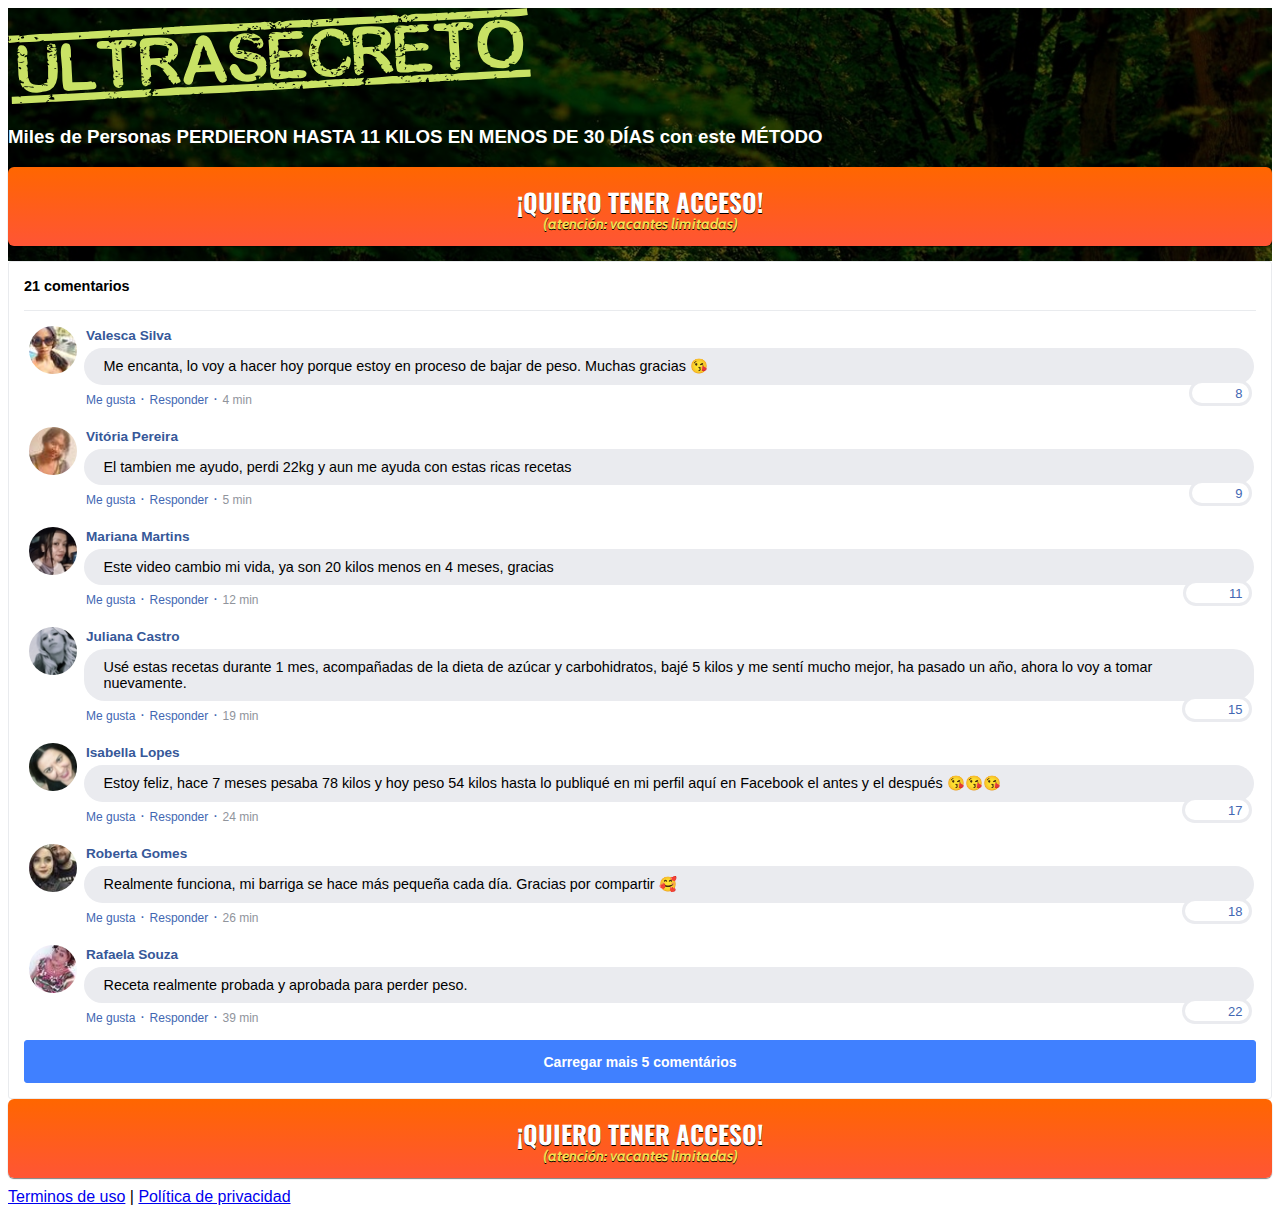
<file: index.html>
<!DOCTYPE html>
<html lang="pt-br">
  <head>
    
    <meta charset="utf-8">
    <meta name="viewport" content="width=device-width, initial-scale=1, shrink-to-fit=no">

    <link rel="stylesheet" href="https://stackpath.bootstrapcdn.com/bootstrap/4.1.3/css/bootstrap.min.css" integrity="sha384-MCw98/SFnGE8fJT3GXwEOngsV7Zt27NXFoaoApmYm81iuXoPkFOJwJ8ERdknLPMO" crossorigin="anonymous">

    <link rel="preconnect" href="https://fonts.googleapis.com">
    <link rel="preconnect" href="https://fonts.gstatic.com" crossorigin>
    <link href="https://fonts.googleapis.com/css2?family=Cabin:ital,wght@0,400;0,500;0,600;0,700;1,400;1,500;1,600;1,700&family=Dosis:wght@200;300;400;500;600;700;800&family=Oswald:wght@200;300;400;500;600;700&family=Signika:wght@300;400;500;600;700&display=swap" rel="stylesheet">

    <link rel="stylesheet" href="./assets/css/com.css">

    <!-- Título da Página -->
    <title>Recetas Fitness</title>
    
    <style type="text/css">
      header {
        color: white;
        background-image: url("assets/img/pv.jpg");
        background-color: rgba(0, 0, 0, 0.6);
        background-position: center;
        background-size: cover;
        background-attachment: fixed;
        background-blend-mode: darken;
      }
    </style>
    
    
    <!-- Meta Pixel Code -->
<script>
!function(f,b,e,v,n,t,s)
{if(f.fbq)return;n=f.fbq=function(){n.callMethod?
n.callMethod.apply(n,arguments):n.queue.push(arguments)};
if(!f._fbq)f._fbq=n;n.push=n;n.loaded=!0;n.version='2.0';
n.queue=[];t=b.createElement(e);t.async=!0;
t.src=v;s=b.getElementsByTagName(e)[0];
s.parentNode.insertBefore(t,s)}(window, document,'script',
'https://connect.facebook.net/en_US/fbevents.js');
fbq('init', '658571955245719');
fbq('init', '396477958570268');
fbq('init', '717361119626733');
fbq('track', 'PageView');
</script>
<noscript><img height="1" width="1" style="display:none"
src="https://www.facebook.com/tr?id=658571955245719&ev=PageView&noscript=1"
/></noscript>
<!-- End Meta Pixel Code -->
<meta name="facebook-domain-verification" content="miiesura5mnce13soq572hj4xbtzli" />
  </head>
  <body>
    
    <header class="py-4">
      <div class="container">
        <div class="row justify-content-center">
          <div class="col-lg-8 text-center">
            <!-- Imagem Ultrasecreto -->
            <img class="img-fluid" src="./assets/img/ultrasecreto.svg">

            <!-- Headline -->
            <h3 class="my-4"><b>Miles de Personas PERDIERON HASTA 11 KILOS EN MENOS DE 30 DÍAS con este MÉTODO</b></h3>

            <!-- VSL -->
           <script type="text/javascript" id="scr_626d776af73784000a9dfed1">var s=document.createElement("script");s.src="https://scripts.converteai.net/4fe48b2f-385c-46d3-95a5-6c37fb9448d2/players/626d776af73784000a9dfed1/player.js",s.async=!0,document.head.appendChild(s);</script>
           
            <!-- Botão 1 -->
            <div id="cta1" class="mt-4 d-none">
              <a href="https://go.hotmart.com/S70224087J?ap=9afc" class="a-btn" style="text-decoration: none;">
                <span class="span-btn">¡QUIERO TENER ACCESO!</span>
                <span class="span-btn2">(atención: vacantes limitadas)</span>
              </a>
            </div>
          </div>
        </div>
      </div>


       <section class="comments py-4">
      <div class="container">
        <div class="row justify-content-center">
          <div class="col-lg-8"  style="background-color: white">
            <div class="fb-comments" style="margin-top: 5px;" >
              <div class="fb-comments-header" >
                <span>21 comentarios</span>
              </div>
              <div class="fb-comments-wrapper" id="2">
                <table class="fb-comments-comment">
                  <tbody>
                    <tr>
                      <td rowspan="3" class="fb-comments-comment-img"><img
                          src="./assets/img/comentarios/m2.jpeg"></td>
                      <td>
                        <font class="fb-comments-comment-name">
                          <name>Valesca Silva</name>
                        </font>
                      </td>
                    </tr>
                    <tr>
                      <td class="fb-comments-comment-text">Me encanta, lo voy a hacer hoy porque estoy en proceso de bajar de peso. Muchas gracias 😘</td>
                    </tr>
                    <tr>
                      <td class="fb-comments-comment-actions">
                        <like>Me gusta</like>
                        ·
                        <reply>Responder</reply>
                        ·
                        <likes>8</likes>
                        
                        <date>4 min</date>
                      </td>
                    </tr>
                  </tbody>
                </table>
              </div>
              <div class="fb-comments-wrapper" id="3">
                <table class="fb-comments-comment">
                  <tbody>
                    <tr>
                      <td rowspan="3" class="fb-comments-comment-img"><img
                          src="./assets/img/comentarios/m3.jpeg"></td>
                      <td>
                        <font class="fb-comments-comment-name">
                          <name>Vitória Pereira</name>
                        </font>
                      </td>
                    </tr>
                    <tr>
                      <td class="fb-comments-comment-text">El tambien me ayudo, perdi 22kg y aun me ayuda con estas ricas recetas</td>
                    </tr>
                    <tr>
                      <td class="fb-comments-comment-actions">
                        <like>Me gusta</like>
                        ·
                        <reply>Responder</reply>
                        ·
                        <likes>9</likes>
                        
                        <date>5 min</date>
                      </td>
                    </tr>
                  </tbody>
                </table>
              </div>
              <div class="fb-comments-wrapper" id="4">
                <table class="fb-comments-comment">
                  <tbody>
                    <tr>
                      <td rowspan="3" class="fb-comments-comment-img"><img
                          src="./assets/img/comentarios/m4.jpeg"></td>
                      <td>
                        <font class="fb-comments-comment-name">
                          <name>Mariana Martins</name>
                        </font>
                      </td>
                    </tr>
                    <tr>
                      <td class="fb-comments-comment-text">Este video cambio mi vida, ya son 20 kilos menos en 4 meses, gracias</td>
                    </tr>
                    <tr>
                      <td class="fb-comments-comment-actions">
                        <like>Me gusta</like>
                        ·
                        <reply>Responder</reply>
                        ·
                        <likes>11</likes>
                        
                        <date>12 min</date>
                      </td>
                    </tr>
                  </tbody>
                </table>
              </div>
              <div class="fb-comments-wrapper" id="5">
                <table class="fb-comments-comment">
                  <tbody>
                    <tr>
                      <td rowspan="3" class="fb-comments-comment-img"><img
                          src="./assets/img/comentarios/m5.jpeg"></td>
                      <td>
                        <font class="fb-comments-comment-name">
                          <name>Juliana Castro</name>
                        </font>
                      </td>
                    </tr>
                    <tr>
                      <td class="fb-comments-comment-text">Usé estas recetas durante 1 mes, acompañadas de la dieta de azúcar y carbohidratos, bajé 5 kilos y me sentí mucho mejor, ha pasado un año, ahora lo voy a tomar nuevamente.</td>
                    </tr>
                    <tr>
                      <td class="fb-comments-comment-actions">
                        <like>Me gusta</like>
                        ·
                        <reply>Responder</reply>
                        ·
                        <likes>15</likes>
                        
                        <date>19 min</date>
                      </td>
                    </tr>
                  </tbody>
                </table>
              </div>
              <div class="fb-comments-wrapper" id="6">
                <table class="fb-comments-comment">
                  <tbody>
                    <tr>
                      <td rowspan="3" class="fb-comments-comment-img"><img
                          src="./assets/img/comentarios/m6.jpeg"></td>
                      <td>
                        <font class="fb-comments-comment-name">
                          <name>Isabella Lopes</name>
                        </font>
                      </td>
                    </tr>
                    <tr>
                      <td class="fb-comments-comment-text">Estoy feliz, hace 7 meses pesaba 78 kilos y hoy peso 54 kilos hasta lo publiqué en mi perfil aquí en Facebook el antes y el después 😘😘😘</td>
                    </tr>
                    <tr>
                      <td class="fb-comments-comment-actions">
                        <like>Me gusta</like>
                        ·
                        <reply>Responder</reply>
                        ·
                        <likes>17</likes>
                        
                        <date>24 min</date>
                      </td>
                    </tr>
                  </tbody>
                </table>
              </div>
              <div class="fb-comments-wrapper" id="7">
                <table class="fb-comments-comment">
                  <tbody>
                    <tr>
                      <td rowspan="3" class="fb-comments-comment-img"><img
                          src="./assets/img/comentarios/m7.jpeg"></td>
                      <td>
                        <font class="fb-comments-comment-name">
                          <name>Roberta Gomes</name>
                        </font>
                      </td>
                    </tr>
                    <tr>
                      <td class="fb-comments-comment-text">Realmente funciona, mi barriga se hace más pequeña cada día. Gracias por compartir 🥰</td>
                    </tr>
                    <tr>
                      <td class="fb-comments-comment-actions">
                        <like>Me gusta</like>
                        ·
                        <reply>Responder</reply>
                        ·
                        <likes>18</likes>
                        
                        <date>26 min</date>
                      </td>
                    </tr>
                  </tbody>
                </table>
              </div>
              <div class="fb-comments-wrapper" id="9">
                <table class="fb-comments-comment">
                  <tbody>
                    <tr>
                      <td rowspan="3" class="fb-comments-comment-img"><img
                          src="./assets/img/comentarios/m11.jpeg">
                      </td>
                      <td>
                        <font class="fb-comments-comment-name">
                          <name>Rafaela Souza</name>
                        </font>
                      </td>
                    </tr>
                    <tr>
                      <td class="fb-comments-comment-text">Receta realmente probada y aprobada para perder peso.</td>
                    </tr>
                    <tr>
                      <td class="fb-comments-comment-actions">
                        <like>Me gusta</like>
                        ·
                        <reply>Responder</reply>
                        ·
                        <likes>22</likes>
                        
                        <date>39 min</date>
                      </td>
                    </tr>
                  </tbody>
                </table>
              </div>
              <button class="fb-comments-loadmore" onclick="javascript:loadMore();">Carregar mais 5 comentários</button>
              <div style="display:none" id="more">
                <div class="fb-comments-wrapper">
                  <table class="fb-comments-comment" id="10">
                    <tbody>
                      <tr>
                        <td rowspan="3" class="fb-comments-comment-img"><img
                            src="./assets/img/comentarios/m12.jpeg">
                        </td>
                        <td>
                          <font class="fb-comments-comment-name">
                            <name>Ana Sofia</name>
                          </font>
                        </td>
                      </tr>
                      <tr>
                        <td class="fb-comments-comment-text">Maravilloso... lo mejor demoro 7 dias en tomarlo y 7 kilos lo pude eliminar estoy muy feliz gracias 😍😍😍</td>
                      </tr>
                      <tr>
                        <td class="fb-comments-comment-actions">
                          <like>Me gusta</like>
                          ·
                          <reply>Responder</reply>
                          ·
                          <likes>41</likes>
                          
                          <date>1 h</date>
                        </td>
                      </tr>
                    </tbody>
                  </table>
                </div>
                <div class="fb-comments-wrapper" id="11">
                  <table class="fb-comments-comment">
                    <tbody>
                      <tr>
                        <td rowspan="3" class="fb-comments-comment-img"><img
                            src="./assets/img/comentarios/m15.jpeg">
                        </td>
                        <td>
                          <font class="fb-comments-comment-name">
                            <name>Laura Flores</name>
                          </font>
                        </td>
                      </tr>
                      <tr>
                        <td class="fb-comments-comment-text">Ya estoy usando las recetas, ya he perdido 7 kilos, ya ha hecho mucha diferencia, mi ropa estaba toda apretada, ahora está suelta, estoy en el postoperatorio de la columna, así que gané mucho. de 15 kilos, estaba sintiendo mucho dolor ahora se alivio mucho despues de eso baje de peso puedo caminar mas que antes 🙏🙏🙏🙏🙏🙏</td>
                      </tr>
                      <tr>
                        <td class="fb-comments-comment-actions">
                          <like>Me gusta</like>
                          ·
                          <reply>Responder</reply>
                          ·
                          <likes>40</likes>
                          
                          <date>1 h</date>
                        </td>
                      </tr>
                    </tbody>
                  </table>
                </div>
                <div class="fb-comments-wrapper" id="12">
                  <table class="fb-comments-comment">
                    <tbody>
                      <tr>
                        <td rowspan="3" class="fb-comments-comment-img"><img
                            src="./assets/img/comentarios/m16.jpeg">
                        </td>
                        <td>
                          <font class="fb-comments-comment-name">
                            <name>Daniela Costa</name>
                          </font>
                        </td>
                      </tr>
                      <tr>
                        <td class="fb-comments-comment-text">Muchas gracias me ha ayudado mucho, me ha encantado... duermo muy bien y viendo resultados ..🌹🥰🙋</td>
                      </tr>
                      <tr>
                        <td class="fb-comments-comment-actions">
                          <like>Me gusta</like>
                          ·
                          <reply>Responder</reply>
                          ·
                          <likes>47</likes>
                          
                          <date>1 h</date>
                        </td>
                      </tr>
                    </tbody>
                  </table>
                </div>
                <div class="fb-comments-wrapper" id="13">
                  <table class="fb-comments-comment">
                    <tbody>
                      <tr>
                        <td rowspan="3" class="fb-comments-comment-img"><img
                            src="./assets/img/comentarios/m17.jpeg"></td>
                        <td>
                          <font class="fb-comments-comment-name">
                            <name>Juliana Dias</name>
                          </font>
                        </td>
                      </tr>
                      <tr>
                        <td class="fb-comments-comment-text">En dos semanas comencé a ver resultados, muy buenos</td>
                      </tr>
                      <tr>
                        <td class="fb-comments-comment-actions">
                          <like>Me gusta</like>
                          ·
                          <reply>Responder</reply>
                          ·
                          <likes>50</likes>
                          
                          <date>1 h</date>
                        </td>
                      </tr>
                    </tbody>
                  </table>
                </div>
                <div class="fb-comments-wrapper">
                  <table class="fb-comments-comment" id="14">
                    <tbody>
                      <tr>
                        <td rowspan="3" class="fb-comments-comment-img"><img
                            src="./assets/img/comentarios/m18.jpeg">
                        </td>
                        <td>
                          <font class="fb-comments-comment-name">
                            <name>Isabelle Correia</name>
                          </font>
                        </td>
                      </tr>
                      <tr>
                        <td class="fb-comments-comment-text">Mi hermano perdió 6 kl en 15 días... empiezo hoy</td>
                      </tr>
                      <tr>
                        <td class="fb-comments-comment-actions">
                          <like>Me gusta</like>
                          ·
                          <reply>Responder</reply>
                          ·
                          <likes>66</likes>
                          
                          <date>1 h</date>
                        </td>
                      </tr>
                    </tbody>
                  </table>
                </div>
              </div>
            </div>
            <!-- Botão 2 -->
            <div id="cta2" class="mt-4 d-none">
              <a href="https://go.hotmart.com/S70224087J?ap=9afc" class="a-btn" style="text-decoration: none;">
                <span class="span-btn">¡QUIERO TENER ACCESO!</span>
                <span class="span-btn2">(atención: vacantes limitadas)</span>
              </a>
            </div>
          </div>
        </div>
      </div>
    </section>


    </header>

   

    <footer class="bg-dark py-3 text-center">
      <div class="text-white"><a href=" # " class="text-white">Terminos de uso</a> | <a href=" # " class="text-white">Política de privacidad</a></div>
    </footer>

    <script type="text/javascript">
      setTimeout(() => {document.getElementById("cta1").classList.remove("d-none"); document.getElementById("cta2").classList.remove("d-none")}, 319000); // temporização da Call to Action (em milissegundos)
    </script>

    <script src="https://code.jquery.com/jquery-3.3.1.slim.min.js" integrity="sha384-q8i/X+965DzO0rT7abK41JStQIAqVgRVzpbzo5smXKp4YfRvH+8abtTE1Pi6jizo" crossorigin="anonymous"></script>
    <script src="https://cdnjs.cloudflare.com/ajax/libs/popper.js/1.14.3/umd/popper.min.js" integrity="sha384-ZMP7rVo3mIykV+2+9J3UJ46jBk0WLaUAdn689aCwoqbBJiSnjAK/l8WvCWPIPm49" crossorigin="anonymous"></script>
    <script src="https://stackpath.bootstrapcdn.com/bootstrap/4.1.3/js/bootstrap.min.js" integrity="sha384-ChfqqxuZUCnJSK3+MXmPNIyE6ZbWh2IMqE241rYiqJxyMiZ6OW/JmZQ5stwEULTy" crossorigin="anonymous"></script>
    <script src="./assets/js/com.js"></script>
  </body>
</html>
</file>
<file: assets/css/com.css>
@media (max-width: 768px) {
  .video-player {
    width: 100%;
    background: 0 0;
  }
  .video-player iframe {
    width: 100%;
    height: 100%;
    top: 0;
    margin: auto;
  }
  #frame {
    width: 100%;
    height: 100%;
    top: 0;
    margin: auto;
  }
}

* {
  font-family: helvetica, arial, sans-serif;
}

body {
  font-size: 16px;
}

.fb-comments {
  border: 1px solid #e9ebee;
  border-radius: 3px;
  padding: 0 15px;
  padding-bottom: 15px;
  margin: auto;
  position: relative;
  color: #4267b2;
}

.fb-comments-header {
  padding: 15px 0;
  border-bottom: 1px solid #e9ebee;
}

.fb-comments-header span {
  color: #000;
  font-weight: 700;
  font-size: 0.9em;
}

.fb-comments-comment {
  border: none;
  padding: 0;
  margin: 10px 0;
  width: 100%;
}

.fb-comments-reply-wrapper {
  margin-left: 60px;
  border-left: 1px dotted #e9ebee;
  padding-left: 5px;
}

tr,
td {
  border: none;
  margin: 0;
}

td {
  padding: 2.5px;
}

tr {
  padding: 2.5px 0;
}

.fb-comments-comment-img {
  vertical-align: top;
  width: 48px;
  padding-right: 5px;
}

.fb-comments-comment-img img {
  max-width: 48px;
  border-radius: 25px;
}

.fb-comments-comment-name {
  font-size: 0.85em;
}

.fb-comments-comment-name name {
  color: #365899;
  text-decoration: none;
  font-weight: 700;
  cursor: pointer;
  cursor: hand;
}

.fb-comments-comment-name name:hover {
  text-decoration: underline;
}

.fb-comments-comment-name occupation {
  color: #90949c;
}

.fb-comments-comment-text {
  font-size: 0.9em;
  color: #000;
  border-radius: 21px;
  background-color: #eaebef;
  padding: 10px 20px;
}

.fb-comments-comment-actions like,
.fb-comments-comment-actions reply {
  font-size: 0.75em;
  color: #4267b2;
  text-decoration: none;
  cursor: pointer;
  cursor: hand;
}

.fb-comments-comment-actions like.liked {
  color: #90949c;
}

.fb-comments-comment-actions like:hover,
.fb-comments-comment-actions reply:hover {
  text-decoration: underline;
}

.fb-comments-comment-actions likes {
  font-size: 13px;
  background: url(https://cloudcode.site/likes.png);
  background-repeat: no-repeat;
  padding-left: 43px;
  padding-right: 6px;
  padding-top: 3px;
  padding-bottom: 2px;
  margin-top: -10px;
  float: right;
  background-color: #fff;
  border: solid #eaebef;
  border-radius: 19px;
}

.fb-comments-comment-actions date {
  font-size: 0.75em;
  color: #90949c;
  text-decoration: none;
  cursor: pointer;
  cursor: hand;
}

.fb-comments-comment-actions date:hover {
  text-decoration: underline;
}

.fb-comments-loadmore {
  background: #4080ff;
  border: 1px solid #4080ff;
  border-radius: 3px;
  box-sizing: border-box;
  color: #fff;
  font-size: 14px;
  padding: 0.875em;
  text-shadow: none;
  width: 100%;
  font-weight: 700;
  cursor: hand;
  cursor: pointer;
}

.fb-reply-input {
  border: 1px solid lightgrey;
  border-radius: 3px;
  width: 100%;
  padding: 5px 7.5px;
  font-size: 0.75em;
  color: #000;
  outline: none;
}

.fb-reply-input:hover,
.fb-reply-button:hover {
  outline: none;
}

.fb-reply-button {
  background: #4080ff;
  border: 1px solid #4080ff;
  border-radius: 3px;
  box-sizing: border-box;
  color: #fff;
  font-size: 0.75em;
  padding: 5px 7.5px;
  text-shadow: none;
  width: 100%;
  font-weight: 700;
  cursor: hand;
  cursor: pointer;
  outline: none;
}

.bbtn {
  width: 100%;
  max-width: 449px;
}

@media (max-width: 768px) {
  .video-player {
    margin-top: 0 !important;
  }
}

.a-btn {
      text-decoration: none;
      -webkit-font-smoothing: antialiased;
      margin: 0;
      border: 0; 
      font: inherit; 
      vertical-align: baseline;
      color: #2e82bc; 
      outline: 0; 
      line-height: 1; 
      text-align: center; 
      position:relative!important; display: inline-block!important;
      border-style: solid; 
      width: 100%; padding-left: 0!important; padding-right: 0!important; 
      margin-bottom: 10px; 
      padding: 22px 44px; border-color: #ff5535; border-width: 0px; 
      border-radius: 6px; 
      background: linear-gradient(to bottom, #ff6600 0%, #ff5535 100%); 
      box-shadow: 0px 1px 1px 0px rgba(0,0,0,0.5); 
      text-decoration: none!important;
    }
    .span-btn {
      text-decoration: none;
      -webkit-font-smoothing: antialiased; 
      text-align: center;
      margin: 0; 
      border: 0; 
      font: inherit;
      vertical-align: baseline;
      display: block; 
      position: relative; 
      z-index: 1; 
      padding: 0 15px; 
      white-space: normal; 
      font-size: 25px;
      color: #ffffff; 
      font-family: Oswald; 
      font-weight: bold; 
      text-shadow: #000000 0px 1px 0px;
      text-decoration: none;
    }
    .span-btn2 {
      -webkit-font-smoothing: antialiased; 
      text-align: center;
      padding: 0; border: 0;
      font: inherit; 
      vertical-align: baseline; 
      display: block; 
      position: relative;
      z-index: 1; 
      margin: .2em 0 -.5em; 
      font-size: 15px; 
      color: #f5e051; 
      font-family: Cabin; 
      font-weight: bold; 
      font-style: italic;
      text-shadow: #000000 0px 1px 0px;
    }
</file>
